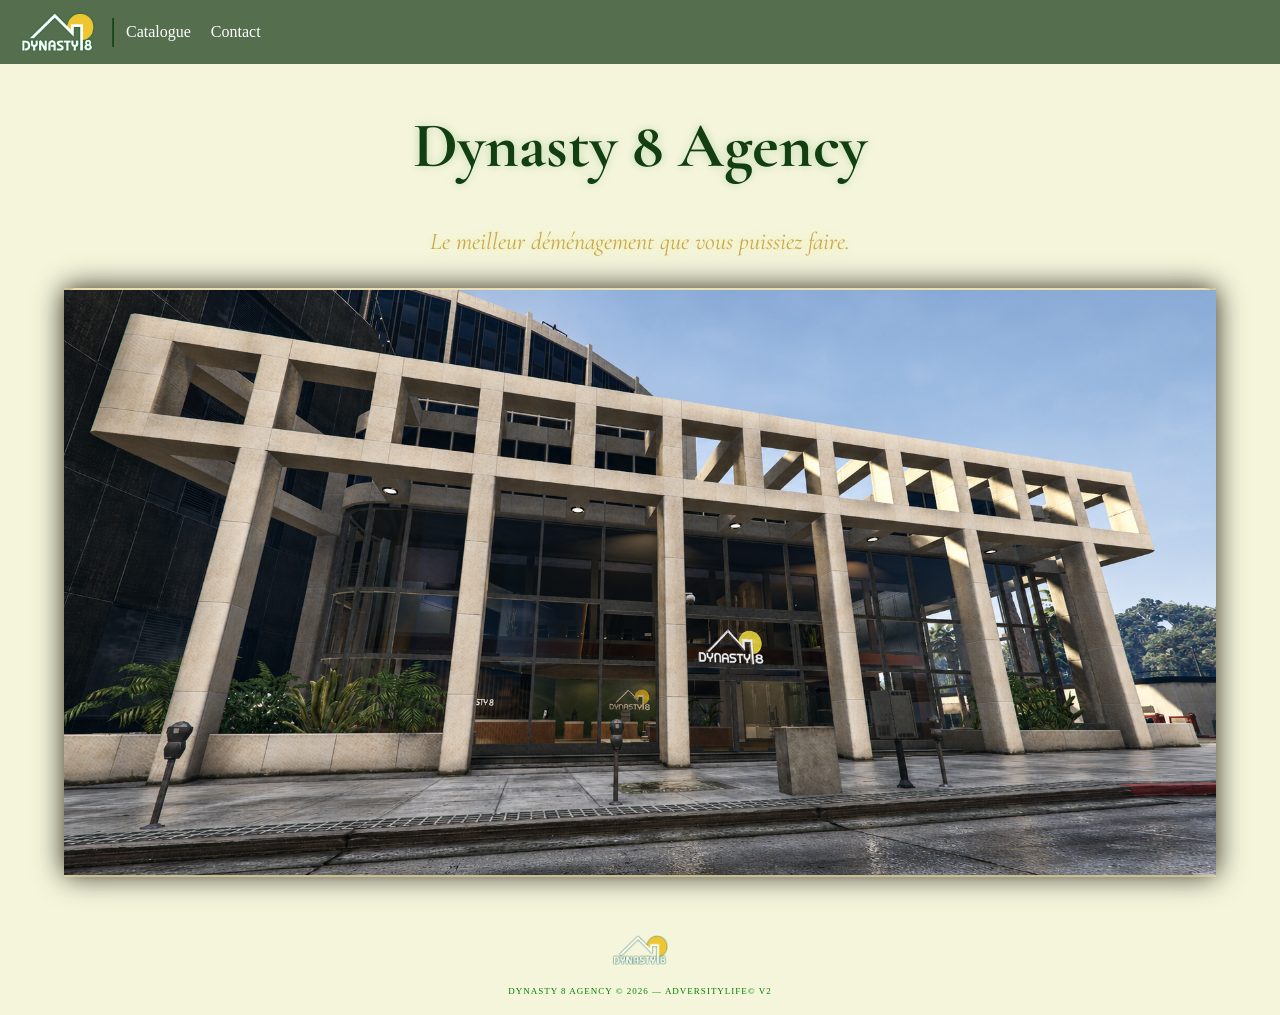
<file: index.html>
<!DOCTYPE html>
<html lang="fr">

    <head>
        <meta charset="UTF-8">
        <title>Dynasty 8 Agency</title>

        <link href="https://fonts.googleapis.com/css2?family=Cormorant+Garamond:ital,wght@0,400;0,600;0,700;1,600&family=Inter:wght@300;400;500;600;700&display=swap" rel="stylesheet">
        <link rel="stylesheet" href="style.css">
        <link rel="icon" type="image/png" href="images/icon_dynasty_8.png">
    </head>

    <body>

        <div class="page">
            <div id="header"></div>

            <main class="main">
                <h1>Dynasty 8 Agency</h1>
                <p1 style="font-style: italic;font-size: 1.5rem;color: #C9A84C;text-shadow: 0 0 10px rgba(217, 221, 15, 0.35);">Le meilleur déménagement que vous puissiez faire.</p1>
            </main>
            
            <section class="index-image">
                <img src="images/photo_agence.png" alt="Dynasty 8 Agency">
            </section>
        </div>

        <div id="footer"></div>
        <script src="js/script.js" defer></script>

    </body>
</html>
</file>
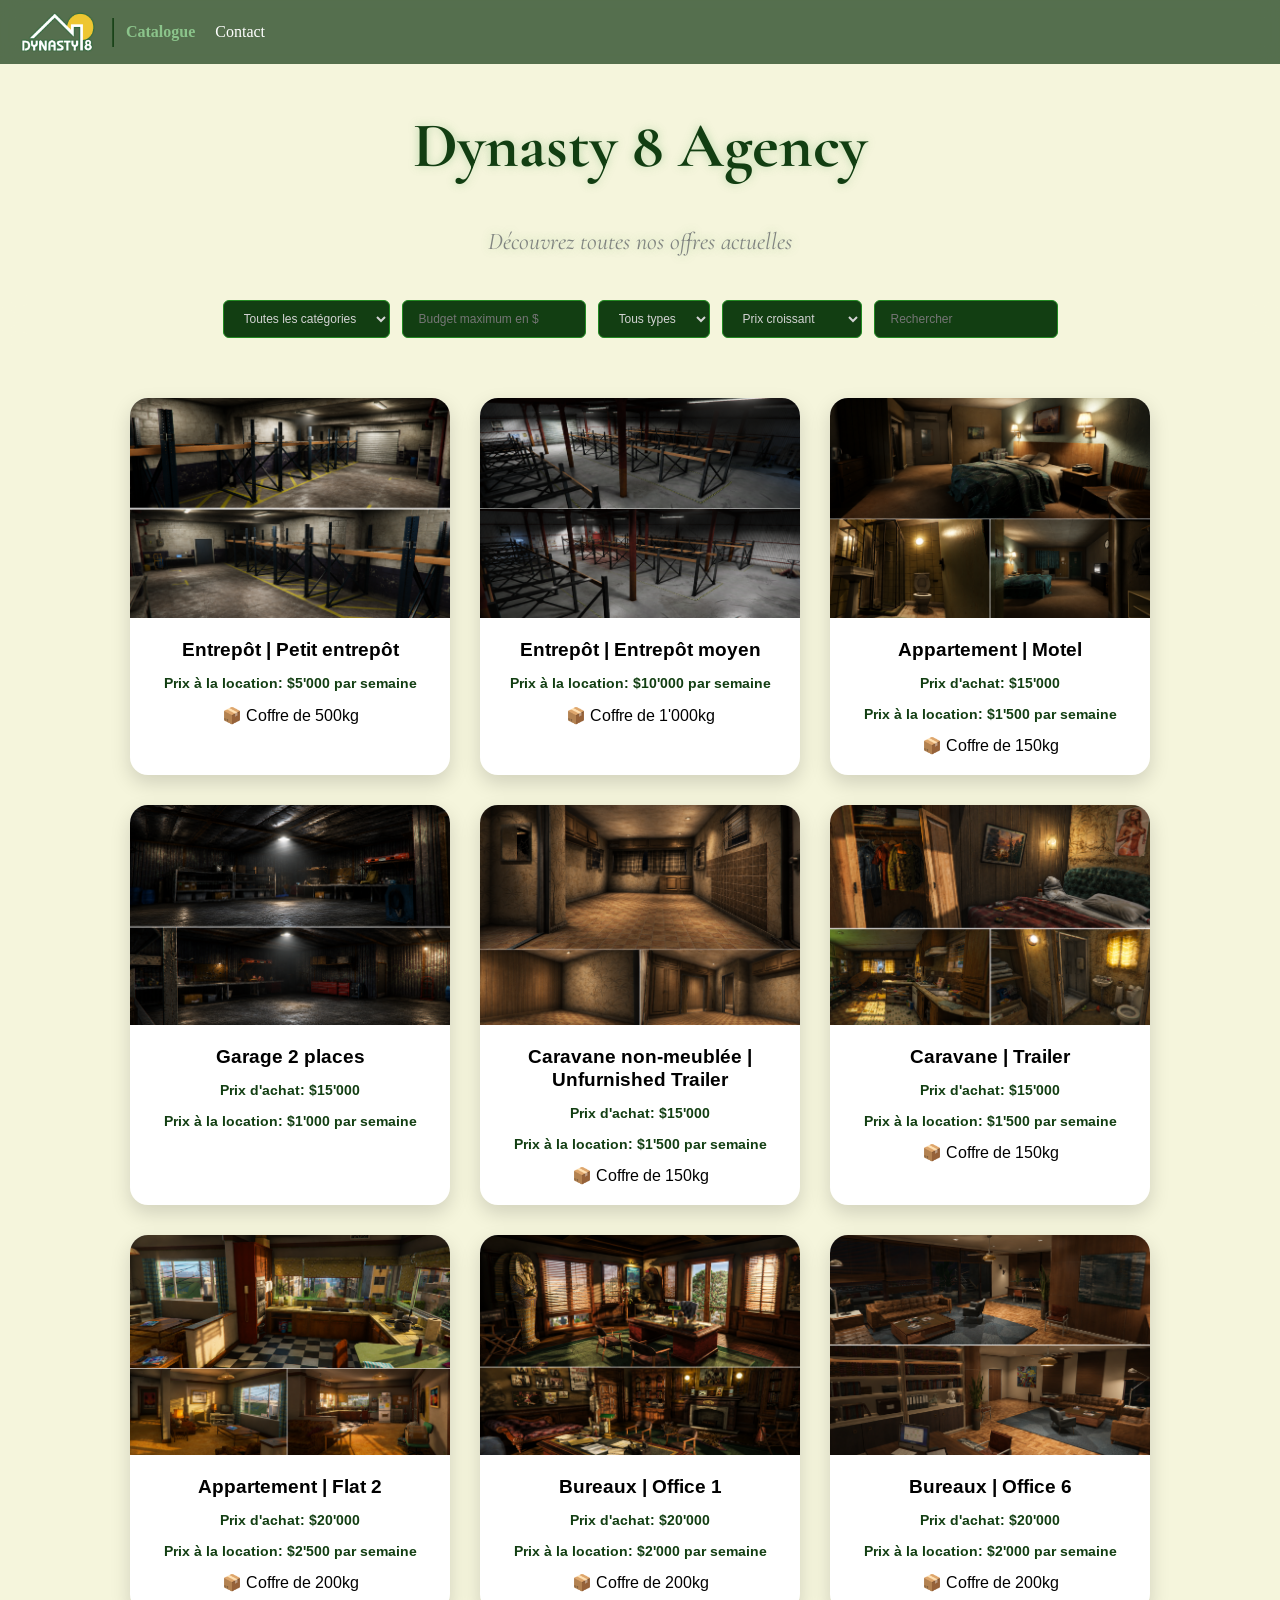
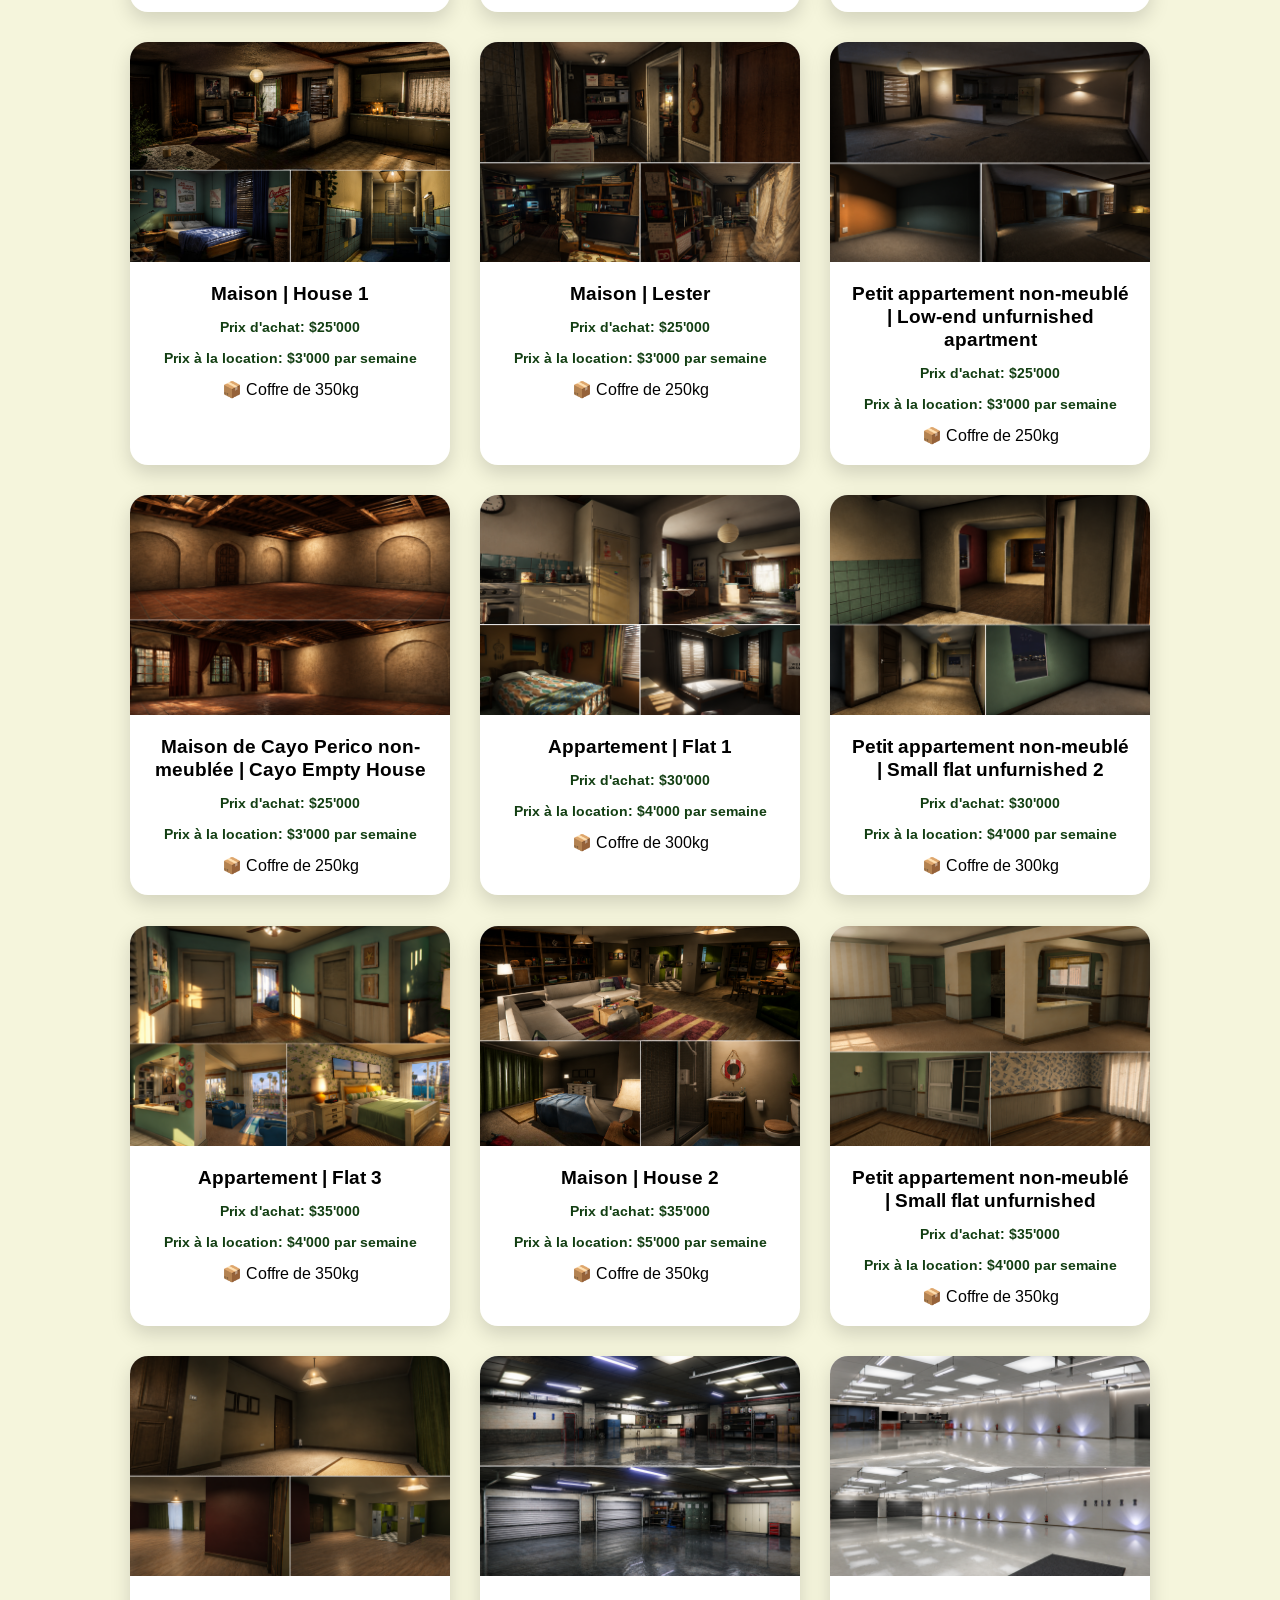
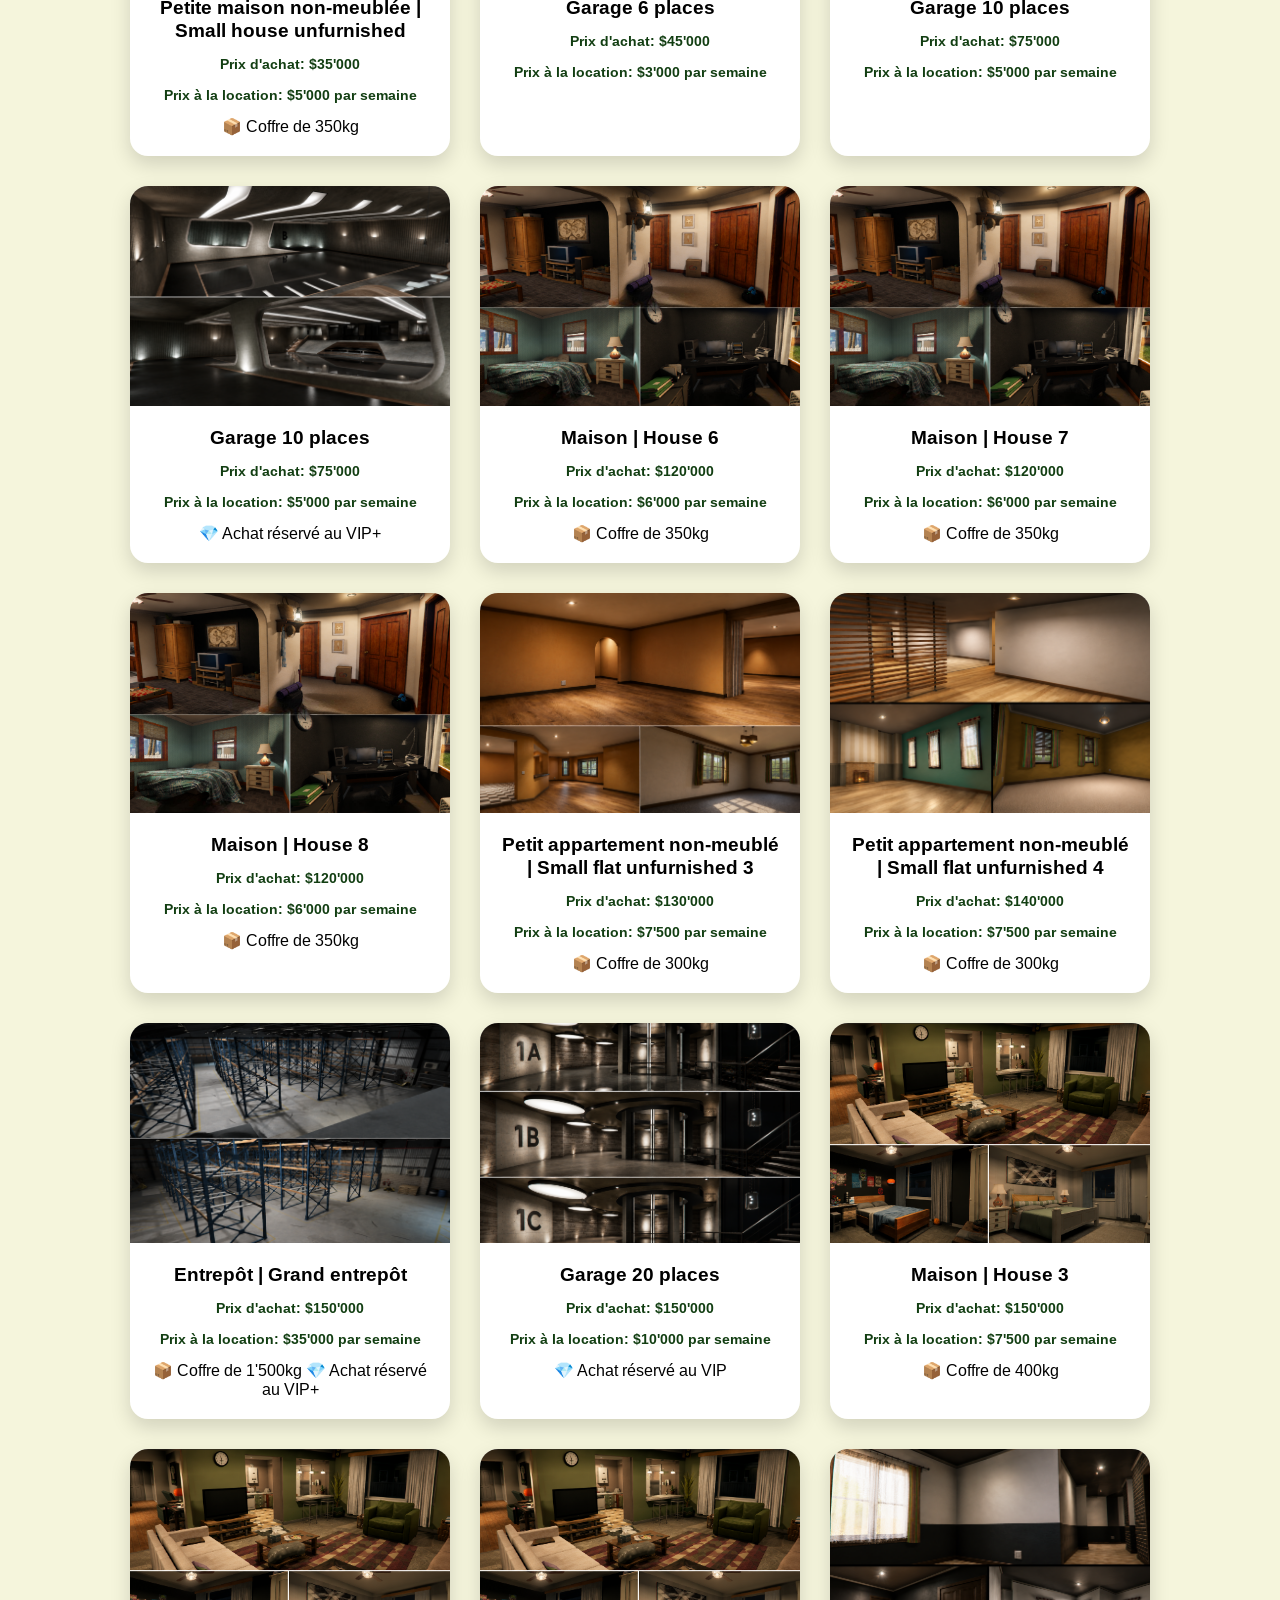
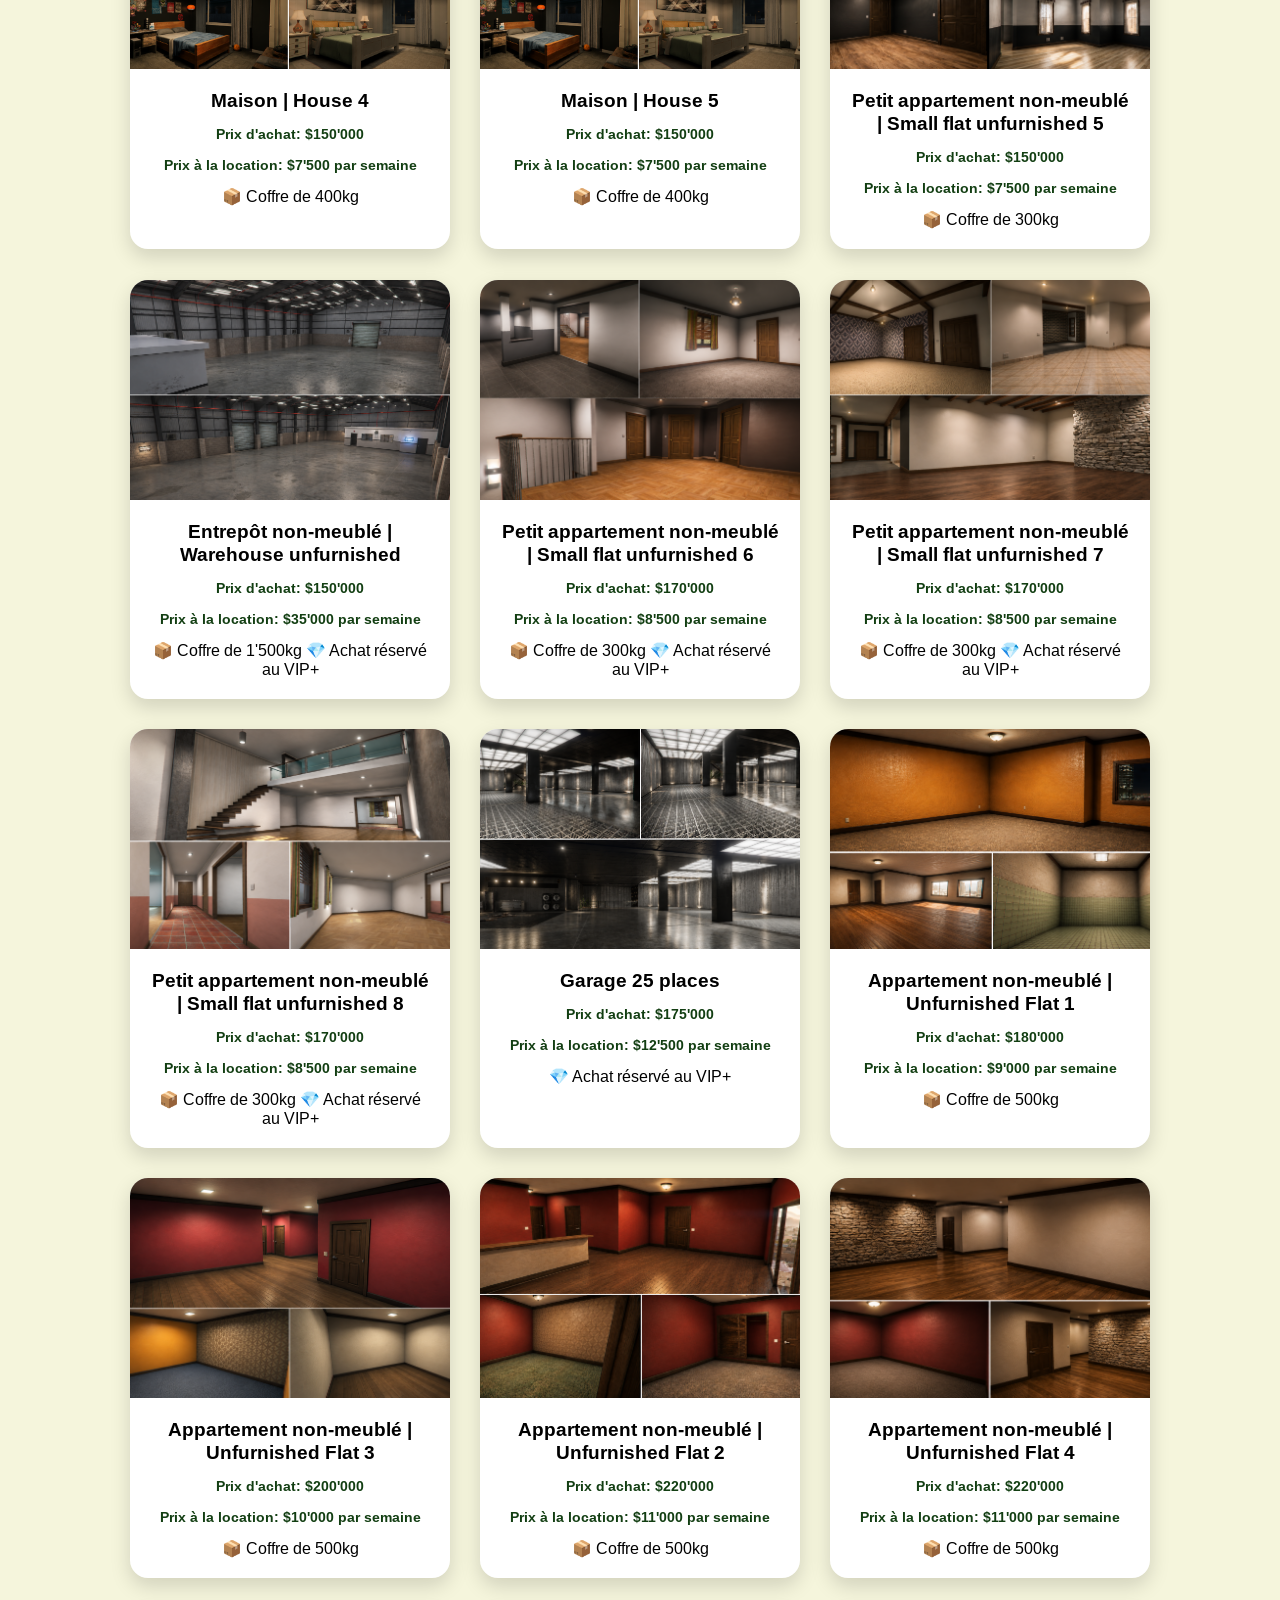
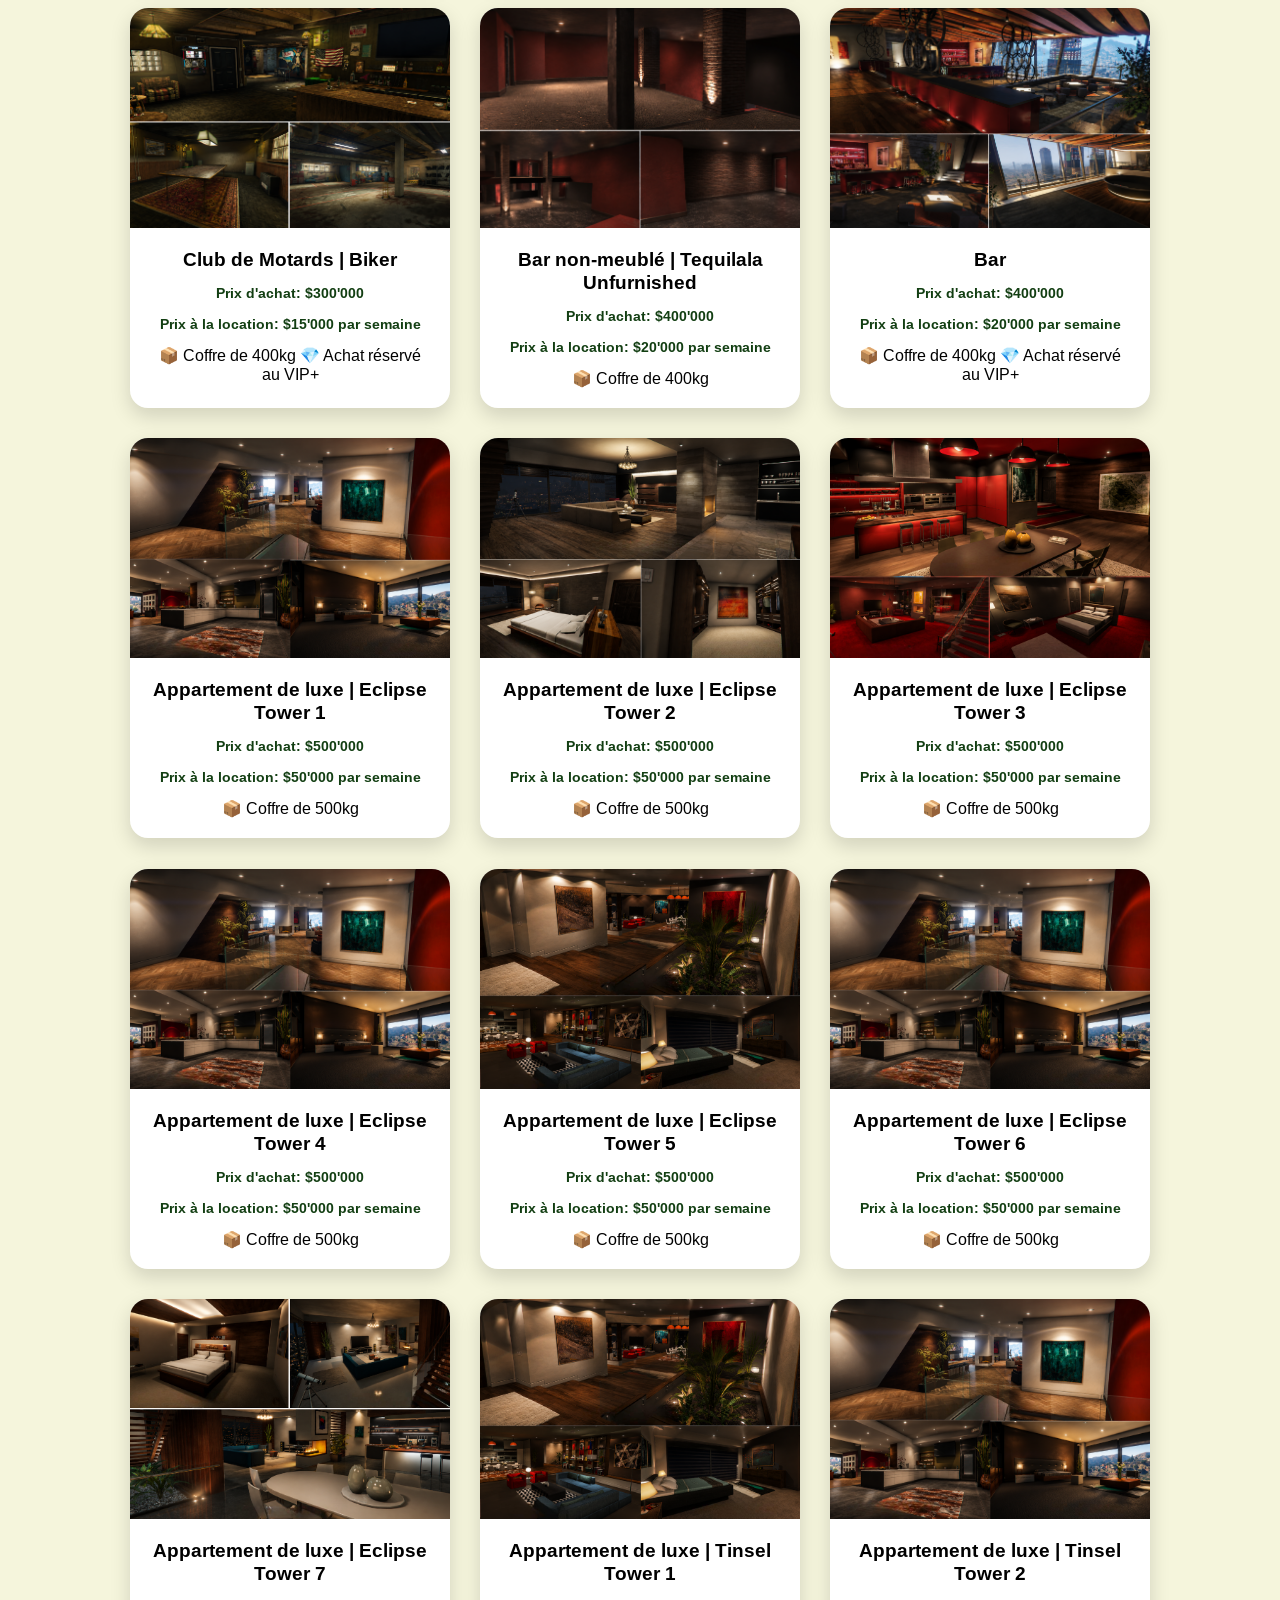
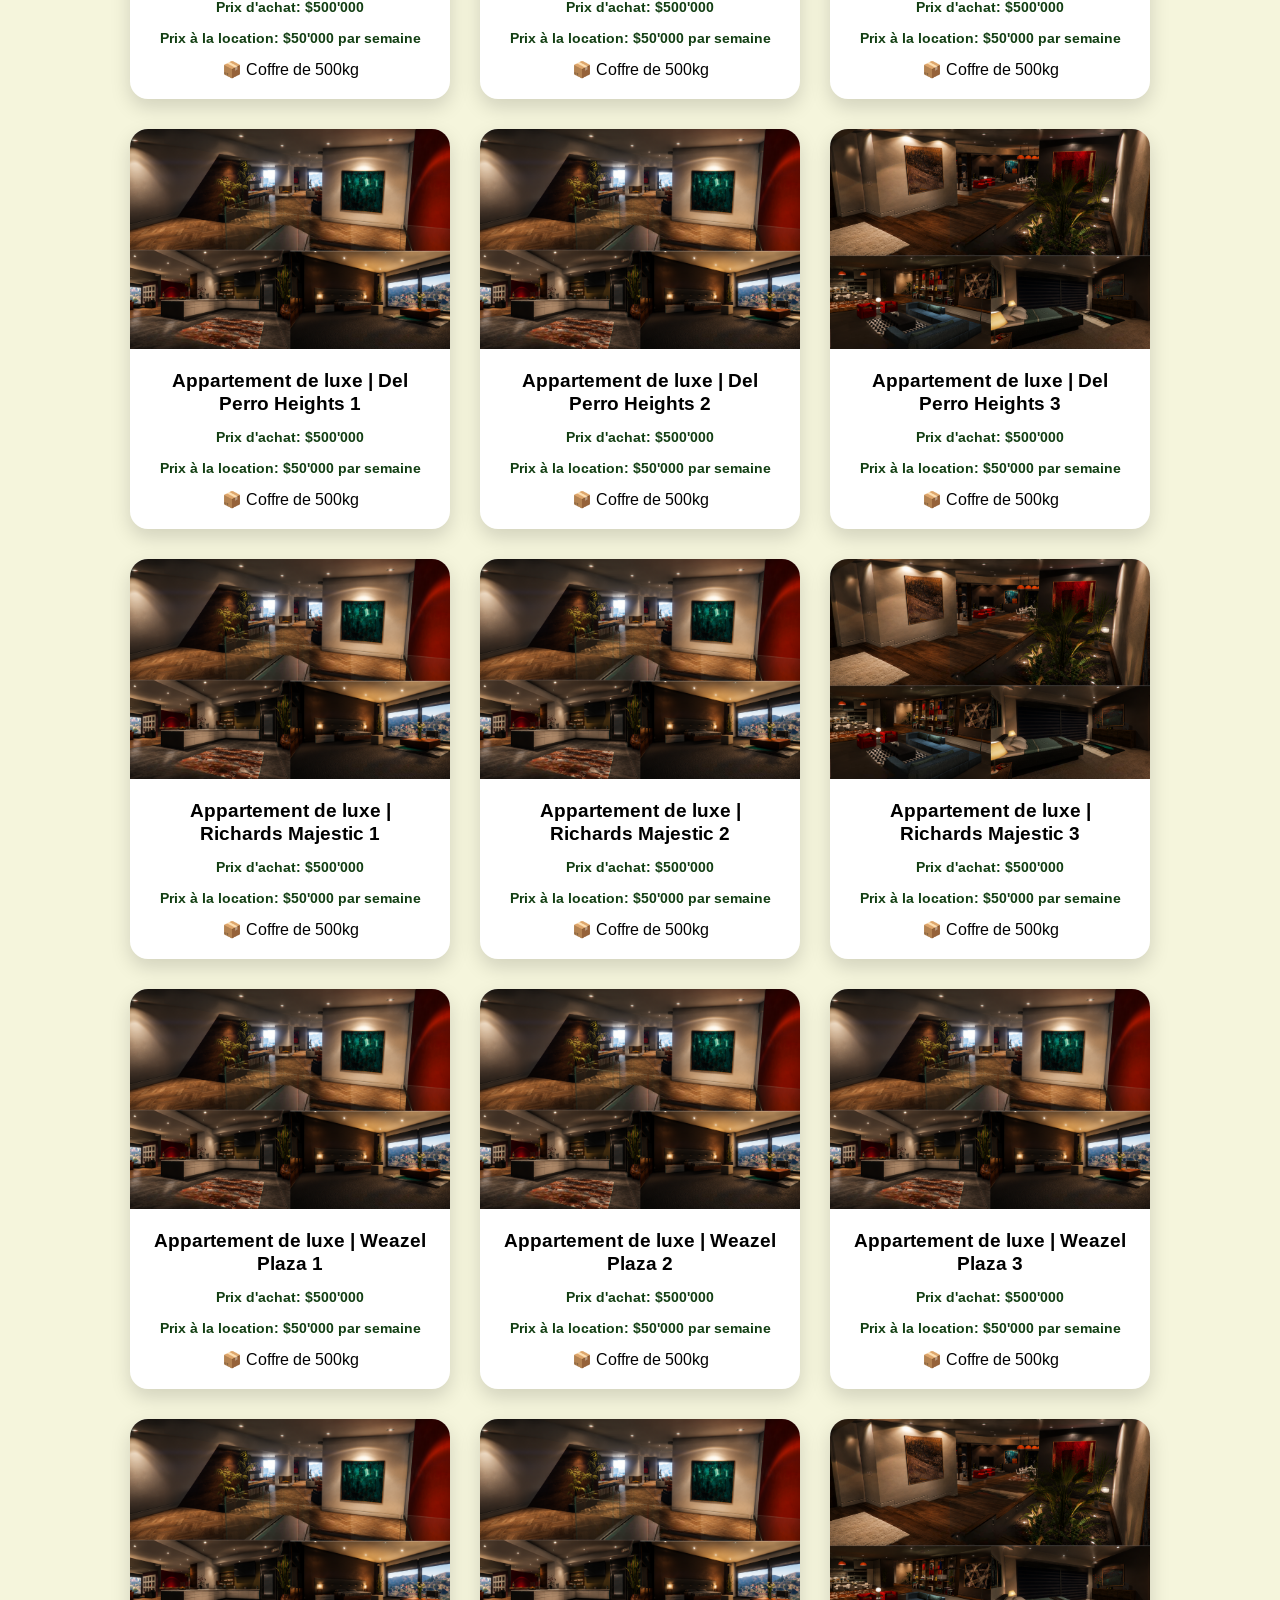
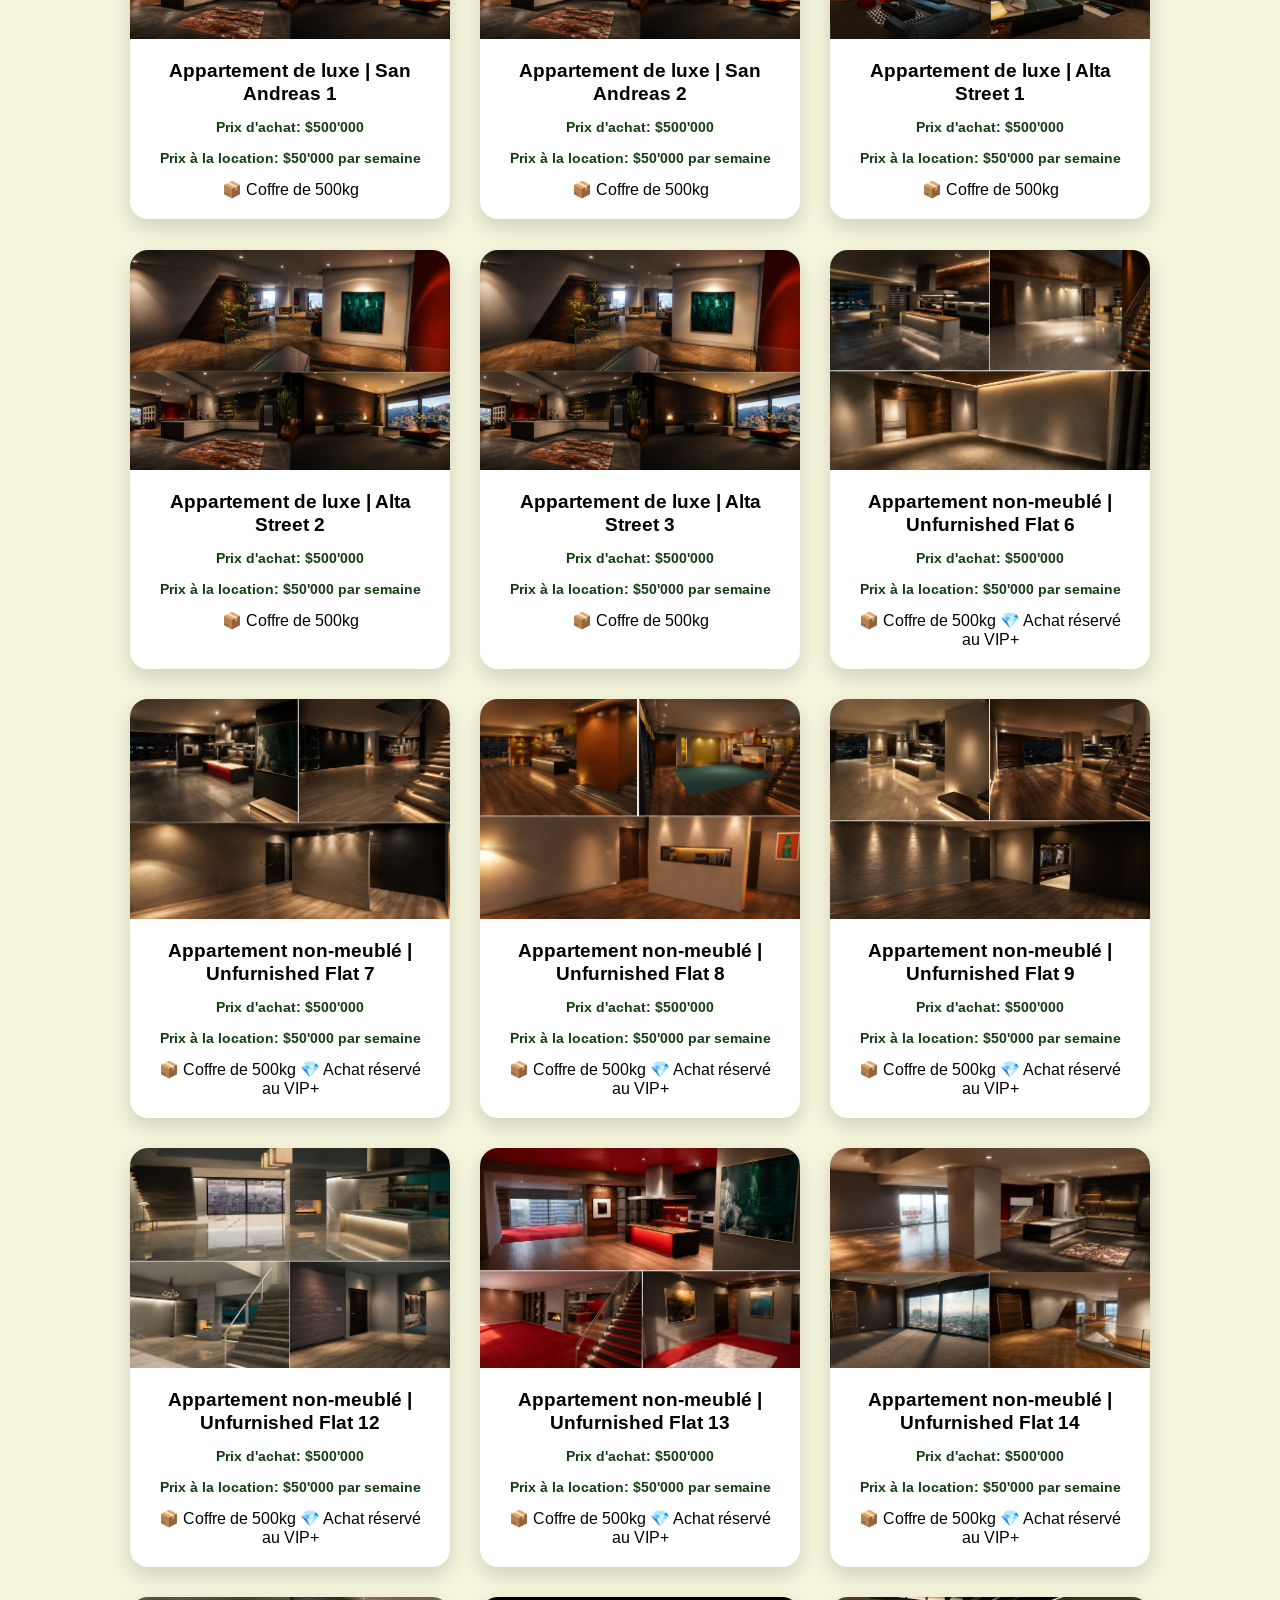
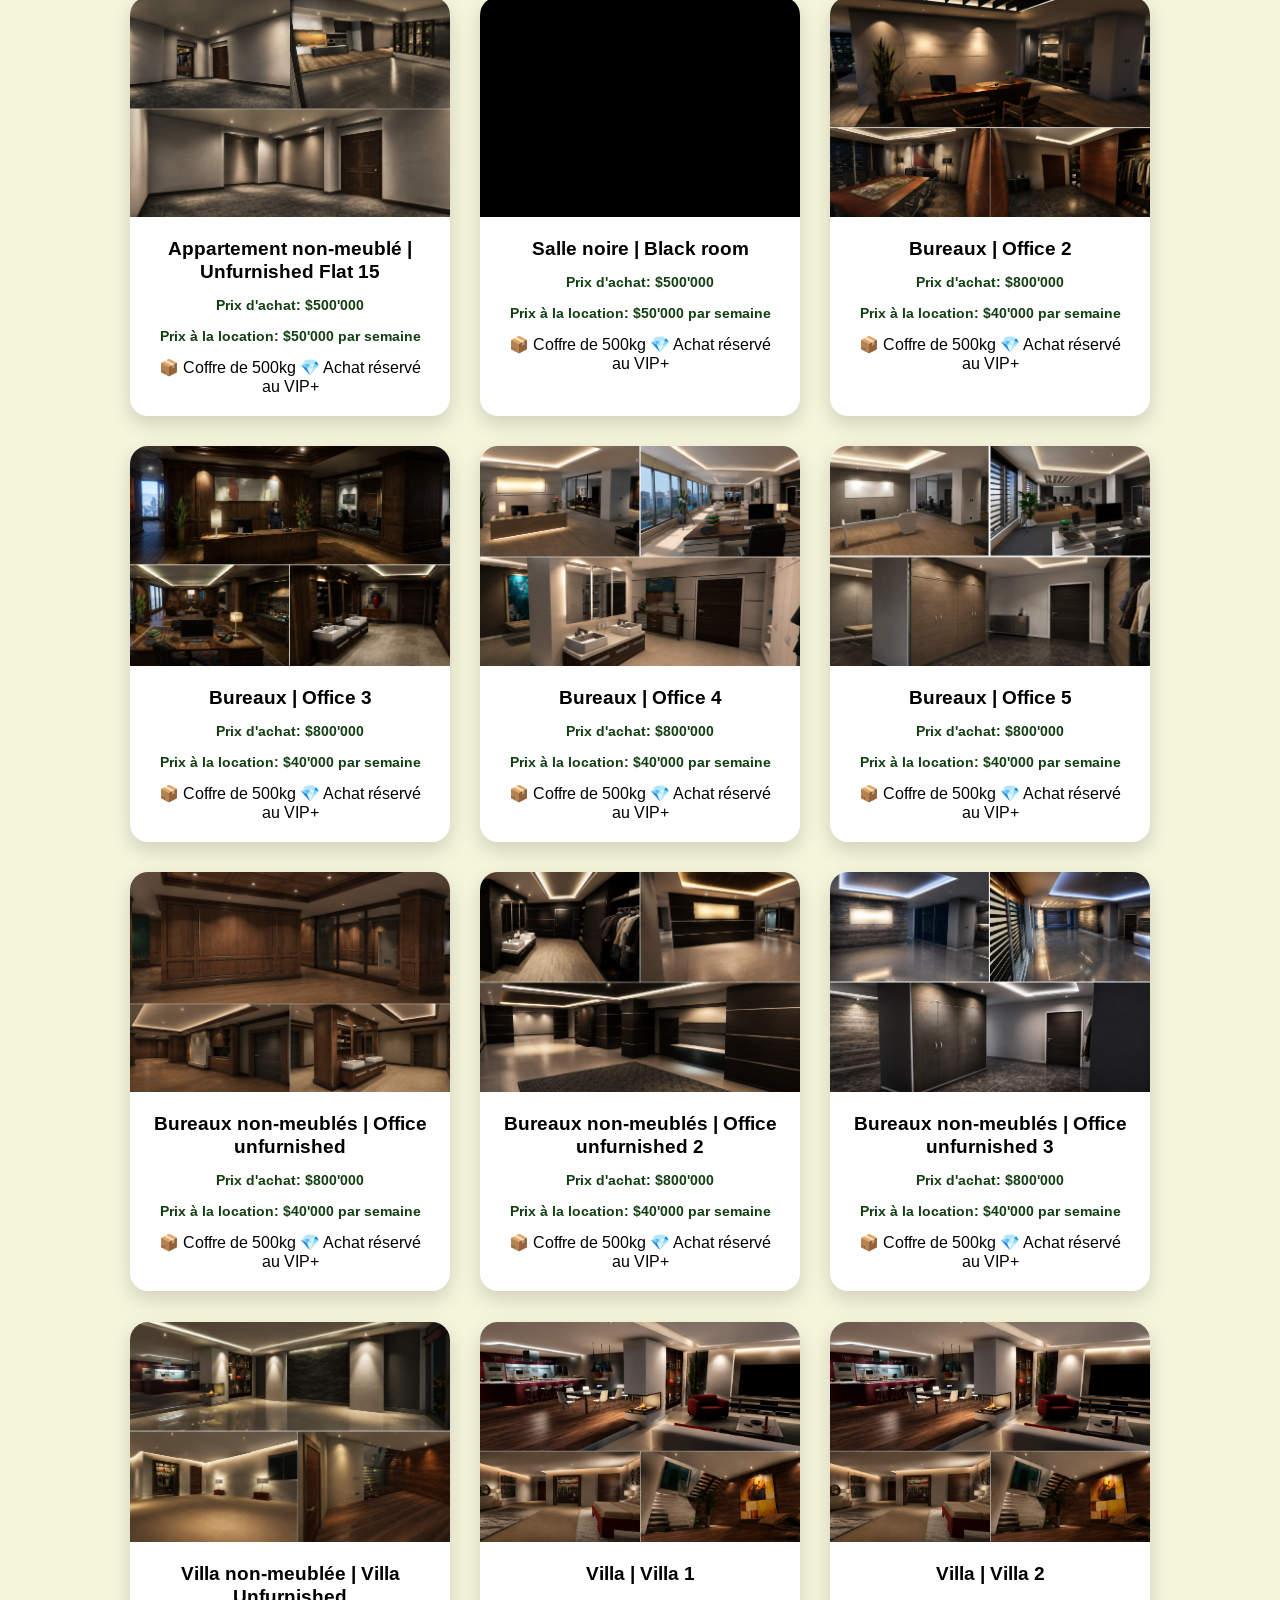
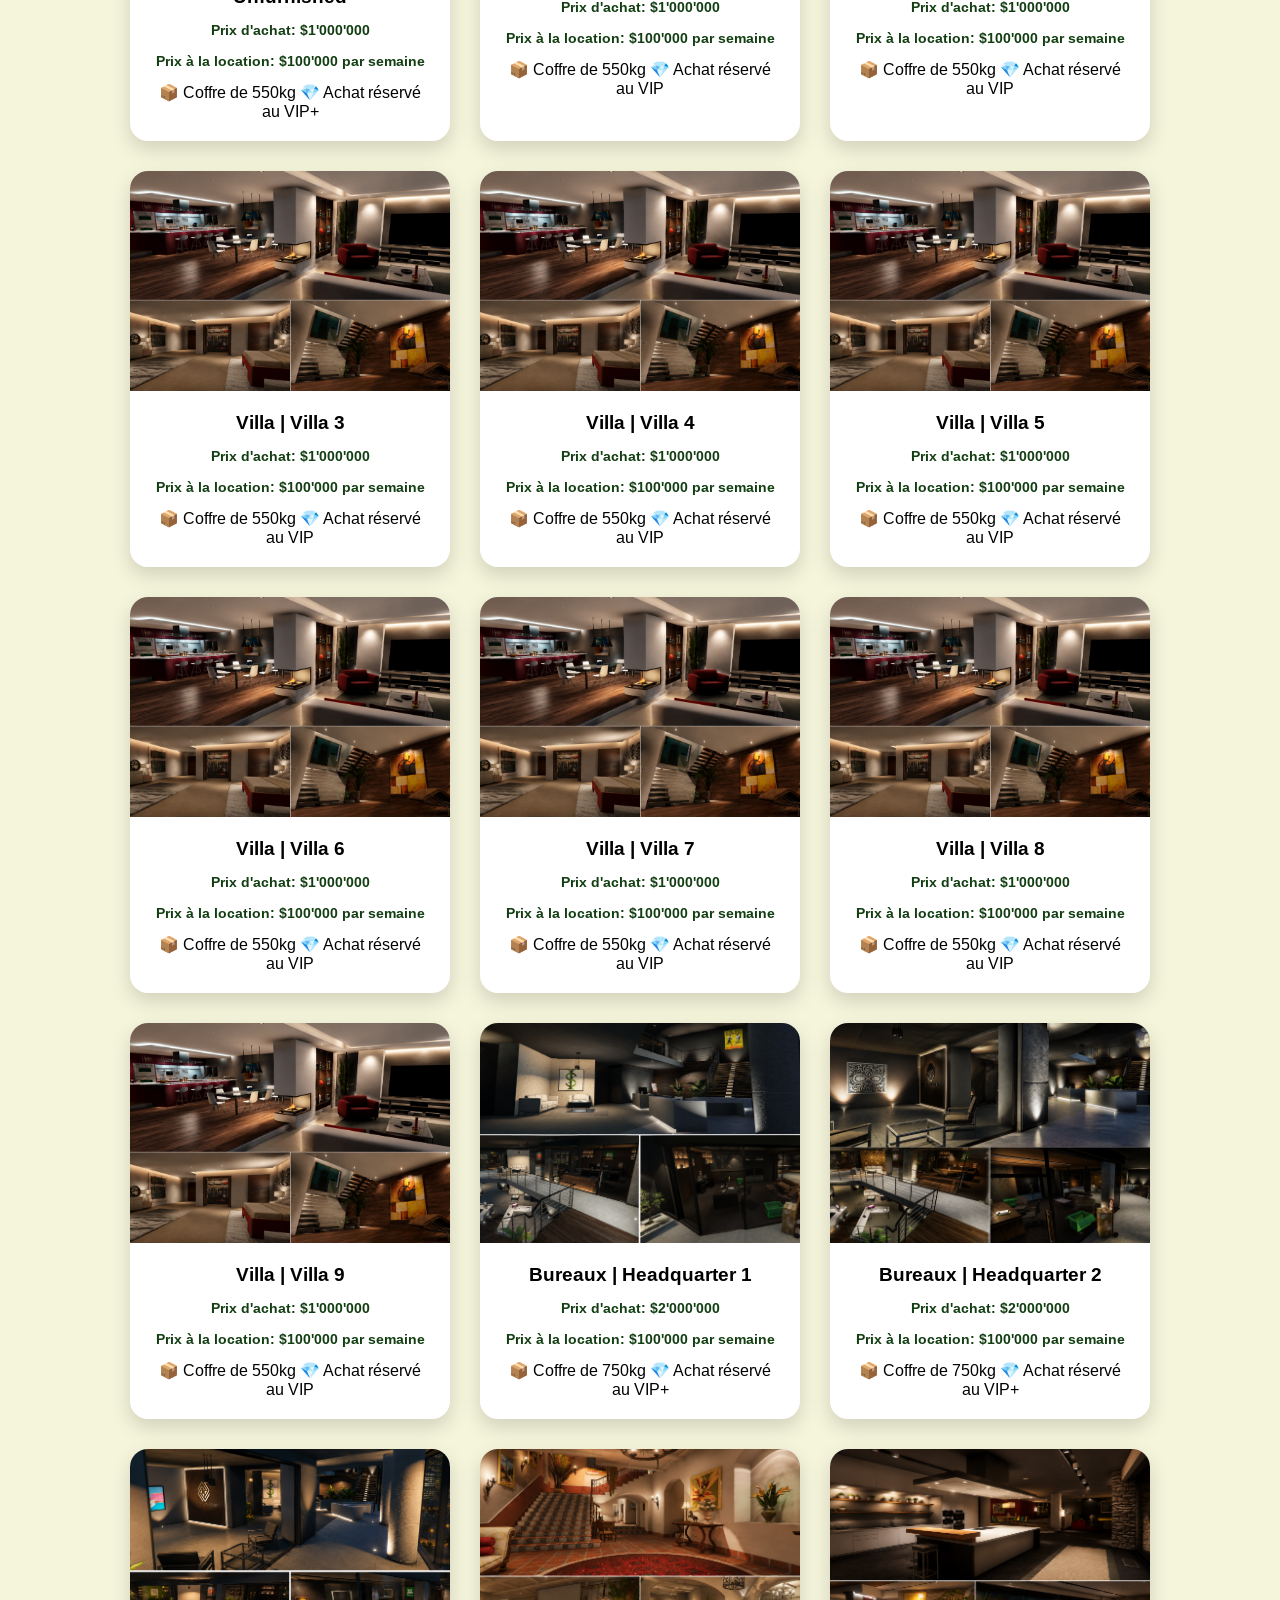
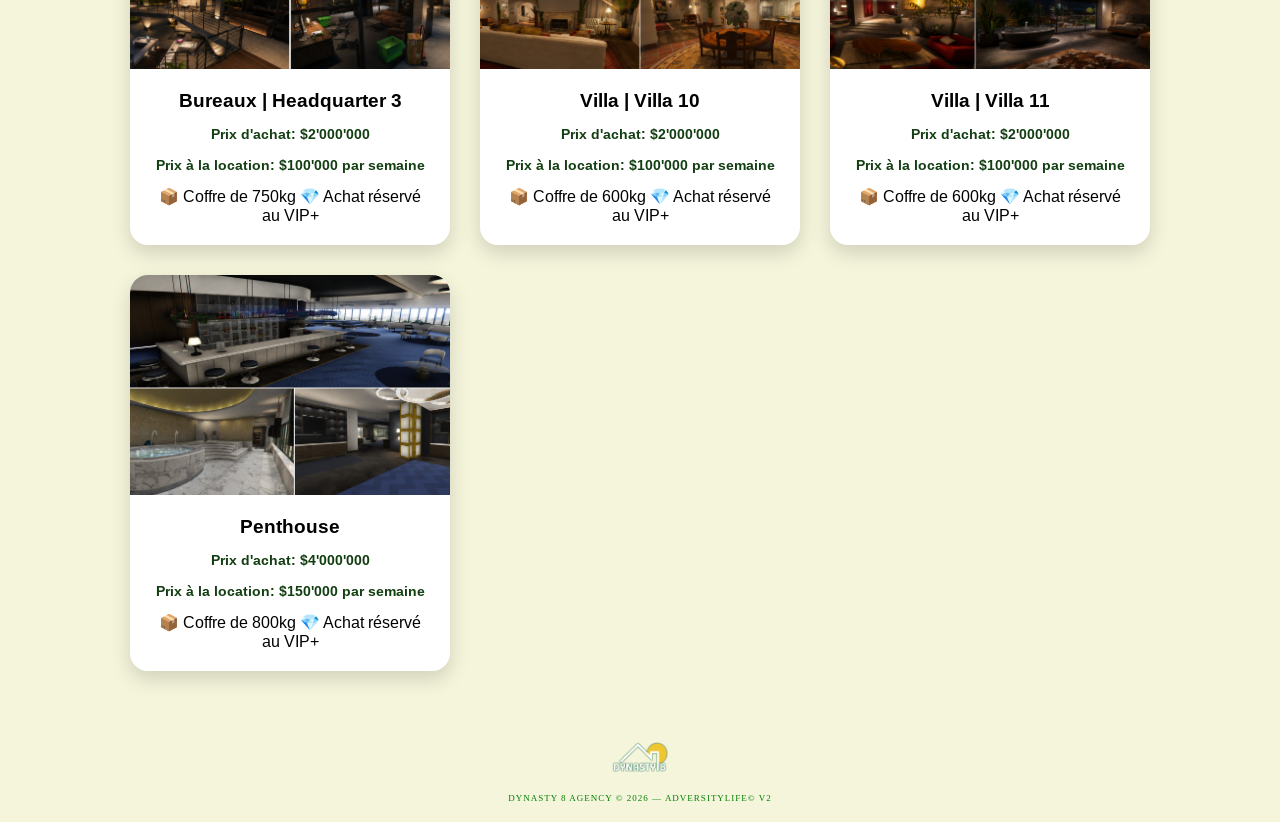
<file: catalogue.html>
<!DOCTYPE html>
<html lang="fr">
    
    <head>
        <title>Dynasty 8 Agency</title>

        <link href="https://fonts.googleapis.com/css2?family=Arimo:ital,wght@0,400..700;1,400..700&display=swap" rel="stylesheet">
        <link href="https://fonts.googleapis.com/css2?family=Cormorant+Garamond:ital,wght@0,400;0,600;0,700;1,600&family=Inter:wght@300;400;500;600;700&display=swap" rel="stylesheet">
        <link rel="stylesheet" href="style.css">
        <link rel="icon" type="image/png" href="images/icon_dynasty_8.png">
    </head>

    <body>

        <div class="page">
            <div id="header"></div>
            <main>
                <h1 class="main">Dynasty 8 Agency</h1>
                <p>Découvrez toutes nos offres actuelles</p>
            </main>
            <div style="font-family: 'Arimo', sans-serif" class="filter">
                <select  id="categoryFilter">
                    <option value="">Toutes les catégories</option>
                    <option value="Appartements">Appartements</option>
                    <option value="Bureaux">Bureaux</option>
                    <option value="Entrepots">Entrepôts</option>
                    <option value="Garages">Garages</option>
                    <option value="Maisons">Maisons</option>
                    <option value="Unfurnished">Unfurnished</option>
                    <option value="Villa">Villa</option>
                    <option value="Autres">Autres</option>
                    <option value="Penthouse">Penthouse</option>
                </select>
                <input type="number" id="maxBudget" placeholder="Budget maximum en $">
                <select id="sortOptions">
                        <option value="">Tous types</option>
                        <option value="Achat">Achat</option>
                        <option value="Location">Location</option>
                </select>
                <select id="sortPrice">
                    <option value="ASC">Prix croissant</option>
                    <option value="DESC">Prix décroissant</option>
                </select>
                <input type="text" id="searchInput" placeholder="Rechercher">
            </div>
            <div style="font-family: 'Arimo', sans-serif" class="catalogue">
            </div>
        </div>

        <div id="footer"></div>
        <div id="propertyModal" class="modal">
            <div class="modal-content" id="modalContent"></div>
        </div>
        <script src="js/properties.js"></script>
        <script src="js/script.js" defer></script>
    </body>

</html>
</file>
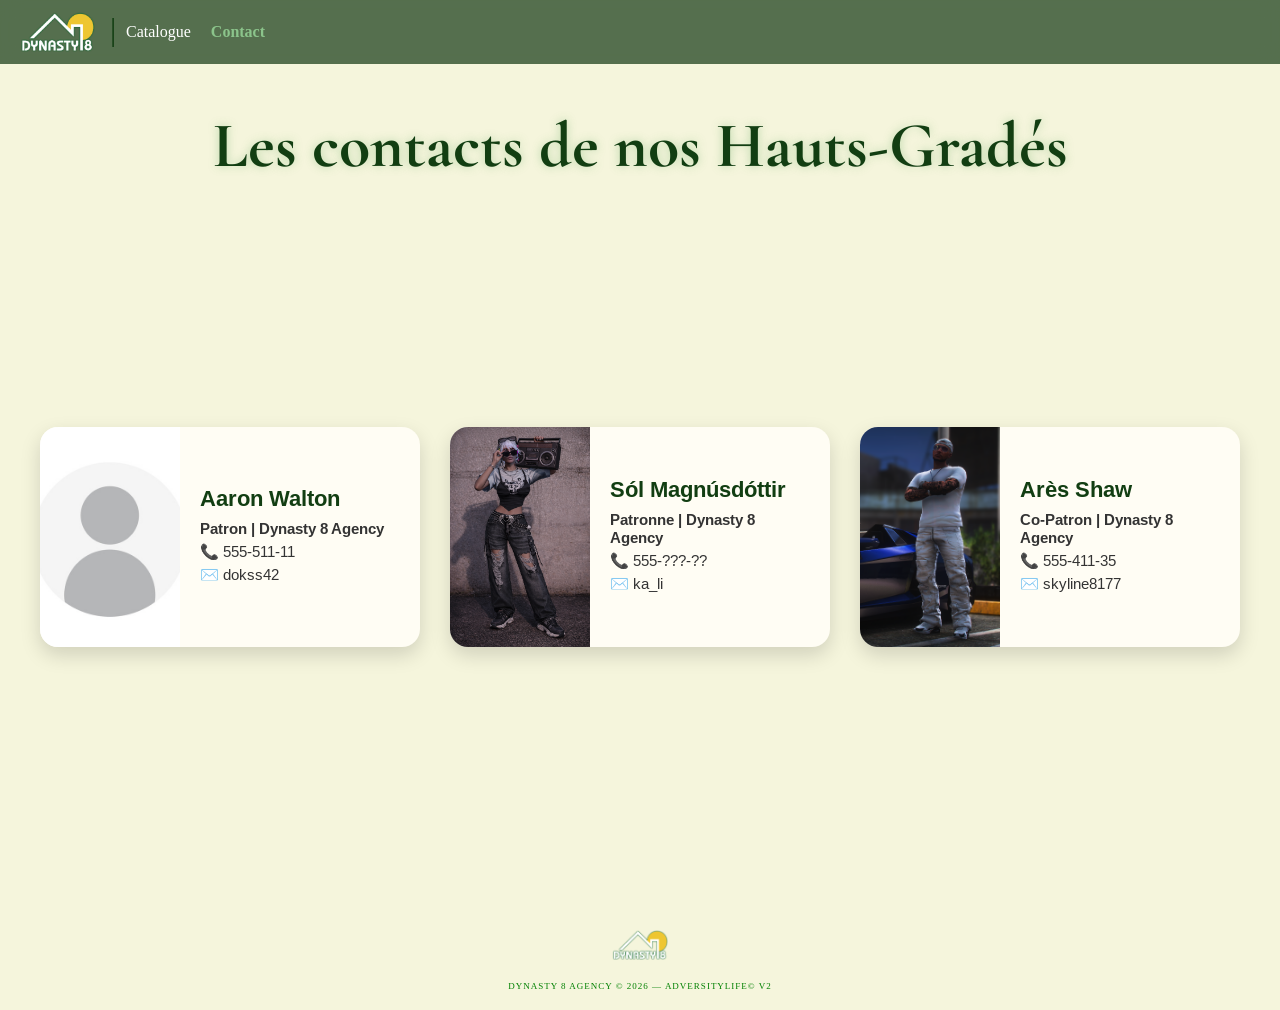
<file: contact.html>
<!DOCTYPE html>
<html lang="fr">
    <head>
        <title>Dynasty 8 Agency</title>

        <link href="https://fonts.googleapis.com/css2?family=Arimo:ital,wght@0,400..700;1,400..700&display=swap" rel="stylesheet">
        <link href="https://fonts.googleapis.com/css2?family=Cormorant+Garamond:ital,wght@0,400;0,600;0,700;1,600&family=Inter:wght@300;400;500;600;700&display=swap" rel="stylesheet">
        <link rel="stylesheet" href="style.css">
        <link rel="icon" type="image/png" href="images/icon_dynasty_8.png">
    </head>

    <body>

        <div class="page">
            <div id="header"></div>

            <main>
                <h1 class="main">Les contacts de nos Hauts-Gradés</h1>
            </main>
            <div class="contact-container">
                <div class="contact-card">
                    <img src="images/placeholder.png" alt="Nom contact">

                    <div  style="font-family: 'Arimo', sans-serif" class="contact-card-content">
                        <h3>Aaron Walton</h3>
                        <p class="rank">Patron | Dynasty 8 Agency</p>
                        <p>📞 555-511-11</p>
                        <p>✉️ dokss42</p>
                    </div>
                </div>
                <div class="contact-card">
                    <img src="images/photo_sol.png" alt="Nom contact 2">

                    <div  style="font-family: 'Arimo', sans-serif" class="contact-card-content">
                        <h3>Sól Magnúsdóttir</h3>
                        <p class="rank">Patronne | Dynasty 8 Agency</p>
                        <p>📞 555-???-??</p>
                        <p>✉️ ka_li</p>
                    </div>
                </div>
                <div class="contact-card">
                    <img src="images/photo_ares.png" alt="Nom contact 3">

                    <div  style="font-family: 'Arimo', sans-serif" class="contact-card-content">
                        <h3>Arès Shaw</h3>
                        <p class="rank">Co-Patron | Dynasty 8 Agency</p>
                        <p>📞 555-411-35</p>
                        <p>✉️ skyline8177</p>
                    </div>
                </div>
            </div>
        </div>

        <div id="footer"></div>
        <script src="js/script.js" defer></script>
    </body>


</html>
</file>
<file: style.css>
html, body {
    height: 100%;
    margin: 0;
    background-color: beige /*rgb(255, 255, 234)*/;
}

#header {
    position: sticky;
    top: 0;
    z-index: 1000;
}

.header {
    display: flex;
    justify-content: space-between;
    align-items: center;

    backdrop-filter: blur(10px);
    background: rgba(18, 55, 18, 0.7);
    padding: 12px 20px;
    box-sizing: border-box;
}

.left {
    display: flex;
    align-items: center;
    gap: 15px;
}

.logo {
    height: 40px;
    width: auto;
    display: block;
}

.separator {
    width:1px;
    height:40px;
    color: rgb(18, 62, 18);
    font-size: 31px;
}

.nav {
    display: flex;
    align-items: center;
    gap: 20px;
}

.nav a {
    color: white;
    text-decoration: none;
}


.nav a:hover {
    color: #aaa;
}

.nav a.active {
    color: #8bc48b;
    pointer-events: none;
    cursor: default;
    font-weight: bold;
}

main {
    font-family: 'Cormorant Garamond', serif;
    position: relative;
    z-index:2;
    text-align: center;
    max-width: 900px;
    padding: 0 30px;
    margin: 0 auto;
}

main h1 {
    font-size: 4rem;
    color: rgb(18, 62, 18);
    text-shadow: 0 0 10px rgba(77, 160, 77, 0.35);
}

main p {
    font-style: italic;
    font-size: 1.5rem;
    color: rgb(128, 132, 128);
    text-shadow: 0 0 10px rgba(77, 160, 77, 0.35);
}

.page {
    min-height:100vh;
    display: flex;
    flex-direction: column;
}

.filter {
    display: flex;
    flex-wrap: wrap;
    gap:12px;

    justify-content: center;
    padding: 20px 48px;
    position: sticky;

    top: 64px;
    z-index: 900;
    
    background: rgba(245, 245, 220, 0.8);
    backdrop-filter: blur(15px);
}

.filter select, .filter input {
    outline: none;
    background: rgb(18,62,18);
    border: 1px solid forestgreen;
    padding: 10px 16px;
    color: lightgrey;
    border-radius: 6px;
    font-size: 12px;
    transition: all 0.3s;
}

.filter select:focus, .filter input:focus {
    border-color: rgb(18,62,18);
    border-radius: 6px;
}

.catalogue {
    display: grid;
    grid-template-columns: repeat(auto-fit, minmax(280px, 320px));
    justify-content: center;
    gap: 30px;
    padding: 40px;
}

.card {
    background: white;
    border-radius: 18px;
    overflow: hidden;

    box-shadow: 0 8px 20px rgba(0, 0, 0, 0.15);

    transition: transform 0.3s ease, box-shadow 0.3s ease;
    will-change: transform;
    
    cursor: pointer;
}

.card:hover {
    transform: translateY(-6px);
    box-shadow: 0 14px 28px rgba(0, 0, 0, 0.22);
}

.card img {
    width: 100%;
    height: 220px;
    object-fit: cover;
    display: block;
}

.card-content {
    padding: 20px;
    text-align: center;
}

.card-content h3 {
    margin-top: 0;
    margin-bottom: 10px;
}

.price {
    font-size: 0.9rem;
    font-weight: bold;
    color: rgb(18, 62, 18);
}

.modal {
    display: none;

    position: fixed;
    inset: 0;

    background: rgba(0, 0, 0, 0.75);
    backdrop-filter: blur(6px);

    justify-content: center;
    align-items: center;

    z-index: 5000;
}

.modal-content {
    width: 80%;
    max-width: 900px;
    max-height: 90vh;

    overflow-y: auto;

    border-radius: 20px;
    animation: zoomIn 0.25s ease;
}

.modal-content .card {
    width: 100%;
    max-width: 1000px;
    transform: none;
    margin: auto;
    border-radius: 24px;
}

.modal-content .card img {
    width: 100%;
    height: auto;
    max-height: 70vh;
    object-fit: contain;
    display: block;
    background: #111;
}

.modal-content .card-content h3 {
    text-align: center;
    font-size: 2.2rem;
    margin-bottom: 25px;
}

.modal-content .card-content .price {
    padding: 4px;
    text-align: center;
}

.modal-content .card-content span {
    margin: 0 10px;
}

.carousel {
    position: relative;
    width: 100%;
    background: #111;
}

.carousel-image {
    width: 100%;
    max-height: 450px;
    object-fit: contain;
    display: block;
}

.prev,
.next {
    position: absolute;
    top: 50%;
    transform: translateY(-50%);

    width: 42px;
    height: 42px;
    border: none;
    border-radius: 50%;

    background: rgba(0,0,0,0.55);
    color: white;
    font-size: 22px;
    cursor: pointer;
    z-index: 10;
}

.prev {
    left: 15px;
}

.next {
    right: 15px;
}

.prev:hover,
.next:hover {
    background: rgba(0,0,0,0.8);
}

.clean-link,
.clean-link:visited,
.clean-link:hover,
.clean-link:active {
    color: inherit;
    text-decoration: none;
}

.contact-container {
    display: flex;
    justify-content: center;
    align-items: center;
    gap: 30px;
    padding: 40px;
    flex-wrap: wrap;
    min-height: 60vh;
}

.contact-card {
    display: flex;
    align-items: center;

    width: 380px;
    min-height: 220px;

    background: #fffdf4;
    border-radius: 18px;
    overflow: hidden;

    box-shadow: 0 8px 20px rgba(0, 0, 0, 0.15);
    transition: transform 0.3s ease, box-shadow 0.3s ease;
}

.contact-card:hover {
    transform: translateY(-6px);
    box-shadow: 0 14px 28px rgba(0, 0, 0, 0.22);
}

.contact-card img {
    width: 140px;
    height: 220px;
    object-fit: cover;
    flex-shrink: 0;
}

.contact-card-content {
    padding: 20px;
    flex: 1;
    text-align: left;
}

.contact-card-content h3 {
    margin: 0 0 8px 0;
    font-size: 1.4rem;
    color: rgb(18, 62, 18);
}

.rank {
    font-weight: bold;
    color: rgb(18, 62, 18);
    margin-bottom: 12px;
    font-size: 0.95rem;
}

.contact-card-content p {
    margin: 5px 0;
    font-size: 0.95rem;
    color: #333;
}

.subtitle {
    font-style: italic;
    font-size: 1.5rem;
    color: #C9A84C;
    text-shadow: 0 0 10px rgba(217, 221, 15, 0.35);
}

.index-image {
    width: 90%;
    max-width: 1600px;

    height: 65vh;
    max-height: 750px;
    min-height: 400px;

    object-fit: cover;
    object-position: center;

    display: block;
    margin: 2rem auto;

    border-radius: 12px;

    box-shadow:
        0 0 25px rgba(0, 0, 0, 0.45),
        0 0 10px rgba(201, 168, 76, 0.2);
}

.index-image img {
    width: 100%;
    height: 100%;

    object-fit: cover;
    object-position: center;

    display: block;

    border-top: 2px solid rgba(201, 168, 76, 0.3);
    border-bottom: 2px solid rgba(201, 168, 76, 0.3);

    box-shadow:
        0 0 30px rgba(0, 0, 0, 0.45),
        0 0 15px rgba(201, 168, 76, 0.15);

    user-select: none;
    pointer-events: none;
}

@keyframes zoomIn {
    from {
        transform: scale(0.85);
        opacity: 0;
    }
    to {
        transform: scale(1);
        opacity: 1;
    }
}

.footer {
    padding: 10px;
    font-size:9px;
    color: green;
    letter-spacing:1px;
    margin-top:20px;
    text-align: center;
}

@media (max-width: 768px) { 
    header { 
        flex-direction: column; 
        align-items: center; 
        gap: 10px; 
        padding: 10px 15px; 
    } 
    .contact-container {
        flex-direction: column;
        align-items: center;
    }

    .contact-card {
        flex-direction: column;
        width: 90%;
        max-width: 380px;
    }

    .contact-card img {
        width: 100%;
        height: 220px;
    }

    .contact-card-content {
        text-align: center;
    }
}
</file>
